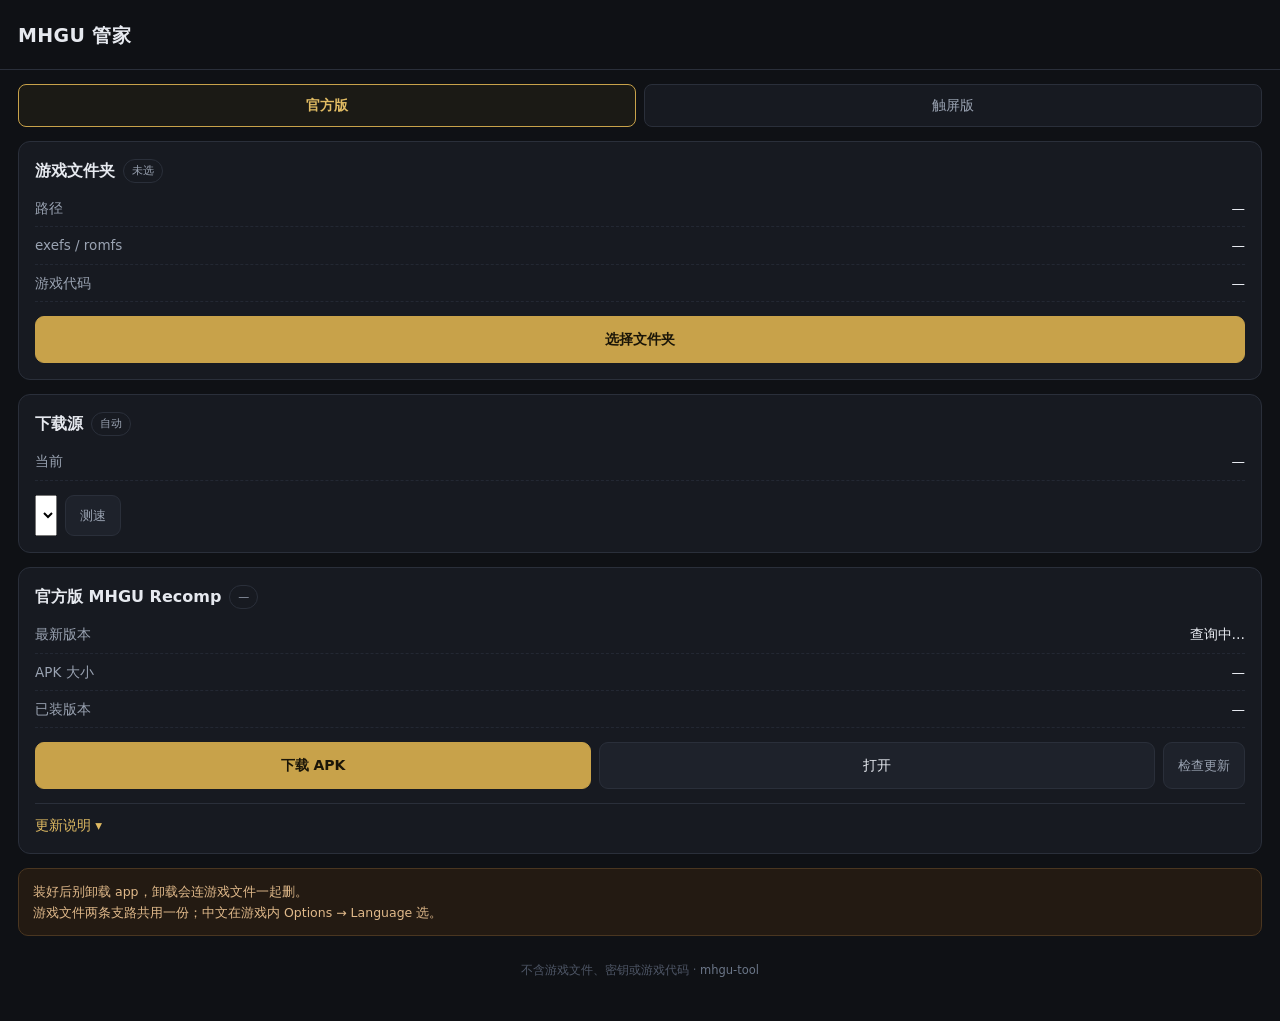
<file: app/app/www/index.html>
<!DOCTYPE html>
<html lang="zh-CN">
<head>
<meta charset="utf-8">
<meta name="viewport" content="width=device-width,initial-scale=1,viewport-fit=cover">
<title>MHGU 管家</title>
<link rel="stylesheet" href="style.css">
</head>
<body>

<div class="hd">
  <h1>MHGU 管家</h1>
  <div class="dev" id="dev">读取设备…</div>
</div>

<div class="tabs">
  <div class="tab on" id="tabOfficial" onclick="switchTab('official')">官方版</div>
  <div class="tab" id="tabTouch" onclick="switchTab('touch')">触屏版</div>
</div>

<div class="card" id="cardDir">
  <div class="title"><b>游戏文件夹</b><span class="badge" id="dirBadge">未选</span></div>
  <div class="kv"><span>路径</span><span id="dirPath">—</span></div>
  <div class="kv"><span>exefs / romfs</span><span id="dirRes">—</span></div>
  <div class="kv"><span>游戏代码</span><span id="dirSo">—</span></div>
  <div class="btns"><button class="pri" onclick="pickDir()">选择文件夹</button></div>
</div>

<div class="card" id="cardMirror">
  <div class="title"><b>下载源</b><span class="badge" id="mirBadge">自动</span></div>
  <div class="kv"><span>当前</span><span id="mirNow">—</span></div>
  <div class="btns">
    <select id="mirSel" onchange="setMirror(this.value)"></select>
    <button class="ghost" onclick="testMirrors()">测速</button>
  </div>
</div>

<div class="card" id="cardOfficial">
  <div class="title"><b>官方版 MHGU Recomp</b><span class="badge" id="offBadge">—</span></div>
  <div class="kv"><span>最新版本</span><span id="offVer">查询中…</span></div>
  <div class="kv"><span>APK 大小</span><span id="offSize">—</span></div>
  <div class="kv"><span>已装版本</span><span id="offInstalled">—</span></div>
  <div class="btns">
    <button class="pri" id="offDl" onclick="doDownload('official')">下载 APK</button>
    <button onclick="App.openApp('official')">打开</button>
    <button class="ghost" onclick="checkRelease('official')">检查更新</button>
  </div>
  <div class="notes">
    <summary onclick="toggleNotes('off')">更新说明 ▾</summary>
    <div class="body" id="offNotes" style="display:none"></div>
  </div>
</div>

<div class="card hide" id="cardTouch">
  <div class="title"><b>触屏版 gu-native</b><span class="badge" id="tchBadge">—</span></div>
  <div class="kv"><span>最新版本</span><span id="tchVer">查询中…</span></div>
  <div class="kv"><span>APK 大小</span><span id="tchSize">—</span></div>
  <div class="kv"><span>已装版本</span><span id="tchInstalled">—</span></div>
  <div class="btns">
    <button class="pri" id="tchDl" onclick="doDownload('touch')">下载 APK</button>
    <button onclick="App.openApp('touch')">打开</button>
    <button class="ghost" onclick="checkRelease('touch')">检查更新</button>
  </div>
  <div class="notes">
    <summary onclick="toggleNotes('tch')">更新说明 ▾</summary>
    <div class="body" id="tchNotes" style="display:none"></div>
  </div>
</div>

<div class="card hide" id="cardBuild">
  <div class="title"><b>游戏代码</b><span class="badge" id="bBadge">未开始</span></div>
  <div class="kv"><span>当前状态</span><span id="bSo">—</span></div>
  <div class="kv"><span>阶段</span><span id="bStage">—</span></div>
  <div class="prog"><i id="bBar"></i></div>
  <div class="btns">
    <button class="pri" id="bBtn" onclick="startBuild()">编译</button>
    <button class="ghost" onclick="showLog()">日志</button>
  </div>
  <pre id="bLog" style="display:none;margin-top:10px"></pre>
  <div class="kv" style="margin-top:10px"><span>源码</span><span id="srcState">—</span></div>
  <div class="btns"><button class="ghost" onclick="updSource()">更新源码</button></div>
</div>

<div class="warnbox">
  装好后别卸载 app，卸载会连游戏文件一起删。<br>
  游戏文件两条支路共用一份；中文在游戏内 Options → Language 选。
</div>

<div class="foot">
  不含游戏文件、密钥或游戏代码 ·
  <a href="https://github.com/biigdrong/mhgu-tool">mhgu-tool</a>
</div>

<script>
var B = {
  official: { pkg:"io.github.morerokk.mhgurecomp" },
  touch:    { pkg:"com.mhgu.recomp" }
};
var REL = { official:null, touch:null };
var CUR = "official";

function $(id){ return document.getElementById(id); }
function mb(n){ return n ? (n/1048576).toFixed(1)+" MB" : "—"; }

function switchTab(k){
  CUR = k;
  $("tabOfficial").className = "tab" + (k==="official" ? " on" : "");
  $("tabTouch").className    = "tab" + (k==="touch" ? " on" : "");
  $("cardOfficial").className = "card" + (k==="official" ? "" : " hide");
  $("cardTouch").className    = "card" + (k==="touch" ? "" : " hide");
  $("cardBuild").className    = "card" + (k==="touch" ? "" : " hide");
  if (k==="touch") refreshEngine();
}

function toggleNotes(p){
  var el = $(p + "Notes");
  el.style.display = el.style.display === "none" ? "block" : "none";
}

function boot(){
  try {
    var d = JSON.parse(App.deviceInfo());
    $("dev").textContent = d.model + " · Android " + d.release + " · " + d.freeGB + " GB 可用";
  } catch(e) { $("dev").textContent = ""; }
  refreshInstalled();
  refreshGameDir();
  checkRelease("official");
  checkRelease("touch");
}

function refreshInstalled(){
  try {
    var i = JSON.parse(App.installed());
    var o = i.official || {}, t = i.touch || {};
    $("offInstalled").innerHTML = o.installed ? '<span style="color:#4ea87a">v' + o.ver + '</span>' : "未安装";
    $("tchInstalled").innerHTML = t.installed ? '<span style="color:#4ea87a">v' + t.ver + '</span>' : "未安装";
    $("offBadge").className = "badge " + (o.installed ? "ok" : "");
    $("offBadge").textContent = o.installed ? "已装" : "未装";
    $("tchBadge").className = "badge " + (t.installed ? "ok" : "");
    $("tchBadge").textContent = t.installed ? "已装" : "未装";
  } catch(e) {}
}

function refreshGameDir(){
  try {
    var g = JSON.parse(App.gameDirState());
    window.__gameDir = g.path || "";
    $("dirPath").textContent = g.path || "—";
    var okRes = g.exefs && g.romfs;
    $("dirBadge").className = "badge " + (okRes && g.so ? "ok" : (okRes ? "warn" : ""));
    $("dirBadge").textContent = !okRes ? "缺资源" : (g.so ? "完整" : "缺代码");
    $("dirRes").innerHTML = okRes ? '<span style="color:#4ea87a">齐全</span>'
      : '<span style="color:#cf5c5c">' + (g.exefs ? "缺 romfs" : "缺 exefs") + '</span>';
    $("dirSo").innerHTML = g.so ? '<span style="color:#4ea87a">' + g.soMB + ' MB</span>'
      : '<span style="color:#cf5c5c">未编译</span>';
    $("bSo").innerHTML = g.so
      ? '<span style="color:#4ea87a">' + g.soMB + ' MB' + (g.soId ? ' · ' + g.soId : '') + '</span>'
      : '<span style="color:#cf5c5c">未编译</span>';
  } catch(e) {}
}

function pickDir(){ try { App.pickGameDir(); } catch(e) {} }

window.__onGameDir = function(r){
  if (!r || !r.ok) return;
  try { App.toast("已选定 " + r.path); } catch(e) {}
  refreshGameDir();
};

function checkRelease(k){ try { App.fetchRelease(k); } catch(e) {} }

window.__onRelease = function(branch, r){
  REL[branch] = r;
  var pf = branch === "official" ? "off" : "tch";
  if (!r.ok){
    $(pf + "Ver").innerHTML = '<span style="color:#cf5c5c">查询失败</span>';
    $(pf + "Notes").textContent = "取不到 GitHub 数据：" + (r.error||"");
    return;
  }
  var apk = (r.assets && r.assets[0]) || null;
  $(pf + "Ver").innerHTML = r.tag + (r.prerelease ? ' <span class="badge warn">预发布</span>' : '');
  $(pf + "Size").textContent = apk ? mb(apk.size) : "—";
  $(pf + "Notes").innerHTML = '<div class="zh">' + (branch === "official" ? ZH_OFFICIAL : ZH_TOUCH)
    + '</div>' + esc(r.notes || "");
  var btn = $(pf === "off" ? "offDl" : "tchDl");
  btn.disabled = !apk;
  btn.textContent = apk ? ("下载 " + r.tag) : "暂无 APK";
};

function esc(s){
  return String(s).replace(/&/g,"&amp;").replace(/</g,"&lt;").replace(/>/g,"&gt;");
}

function doDownload(branch){
  var r = REL[branch];
  if (!r || !r.ok || !r.assets || !r.assets.length){ App.toast("还没拿到版本信息"); return; }
  var a = r.assets[0];
  App.downloadApk(a.url, a.name);
  $("offDl").disabled = $("tchDl").disabled = true;
}

window.__onDownload = function(r){
  $("offDl").disabled = $("tchDl").disabled = false;
  App.toast(r.ok ? ("开始下载 " + r.name) : ("下载失败：" + (r.error||"")));
};

/* ---------------- 编译 ---------------- */
var buildTimer = null;

function startBuild(){
  try { App.buildSo(); } catch(e) { return; }
  $("bLog").style.display = "none";
  $("bBtn").disabled = true;
  if (buildTimer) clearInterval(buildTimer);
  buildTimer = setInterval(pollBuild, 1500);
  setTimeout(pollBuild, 600);
}

function pollBuild(){
  var r;
  try { r = JSON.parse(App.buildStatus()); } catch(e) { return; }
  if (!r || !r.ok) return;
  var s = r.state || {};
  var pct = Math.max(0, Math.min(100, s.percent || 0));
  $("bStage").textContent = (s.stage || "—") + "  " + pct + "%";
  $("bBar").style.width = pct + "%";
  var st = s.status || "idle";
  var m = { idle:["","未开始"], running:["warn","进行中"], done:["ok","已完成"], failed:["bad","失败"] }[st] || ["", st];
  $("bBadge").className = "badge " + m[0];
  $("bBadge").textContent = m[1];
  if (r.soMB) $("bSo").innerHTML = '<span style="color:#4ea87a">' + r.soMB + ' MB</span>';
  if (st === "done" || st === "failed") {
    clearInterval(buildTimer); buildTimer = null;
    $("bBtn").disabled = false;
    refreshGameDir();
    if (st === "failed") showLog();
  }
}

function showLog(){
  try {
    var s = App.buildLog();
    $("bLog").textContent = s || "(暂无日志)";
    $("bLog").style.display = "block";
  } catch(e) {}
}

function refreshEngine(){
  try {
    var e = JSON.parse(App.engineInfo());
    $("srcState").innerHTML = e.src
      ? '<span style="color:#4ea87a">' + (e.srcDate || "已下载") + '</span>'
      : '<span style="color:#d69b45">未下载，编译时自动拉取</span>';
  } catch(e) {}
}

function updSource(){
  try { App.updateSource(); } catch(e) {}
  $("srcState").textContent = "拉取中…";
}

window.__onSource = function(r){
  refreshEngine();
  try { App.toast(r.ok ? "源码已更新" : ("更新失败：" + (r.error||""))); } catch(e) {}
};

/* ---------------- 下载源 ---------------- */
var MIR = { list: [], sel: "auto", best: "", ms: {} };

function refreshMirror(){
  try {
    var m = JSON.parse(App.mirrorInfo());
    MIR.list = m.list || []; MIR.sel = m.selected || "auto"; MIR.best = m.best || "";
    var sel = $("mirSel");
    sel.innerHTML = '<option value="auto">自动（选最快）</option>';
    for (var i = 0; i < MIR.list.length; i++){
      var o = document.createElement("option");
      o.value = MIR.list[i].id; o.textContent = MIR.list[i].name;
      sel.appendChild(o);
    }
    sel.value = MIR.sel;
    $("mirBadge").textContent = MIR.sel === "auto" ? "自动" : "手动";
    showMirrorNow();
  } catch(e) {}
}

function showMirrorNow(){
  var name = function(id){
    for (var i = 0; i < MIR.list.length; i++) if (MIR.list[i].id === id) return MIR.list[i].name;
    return id || "直连";
  };
  var eff = MIR.sel === "auto" ? (MIR.best || "direct") : MIR.sel;
  var ms = MIR.ms[eff];
  $("mirNow").innerHTML = name(eff) + (ms ? ' <span style="color:#4ea87a">' + ms + ' ms</span>' : '');
}

function setMirror(id){
  try { App.setMirror(id); } catch(e) {}
  MIR.sel = id;
  $("mirBadge").textContent = id === "auto" ? "自动" : "手动";
  showMirrorNow();
}

function testMirrors(){
  $("mirNow").textContent = "测速中…";
  try { App.testMirrors(); } catch(e) {}
}

window.__onSpeed = function(r){
  MIR.ms = {};
  (r.result || []).forEach(function(x){ if (x.ms >= 0) MIR.ms[x.id] = x.ms; });
  MIR.best = r.best || "";
  MIR.sel = "auto";
  $("mirSel").value = "auto";
  $("mirBadge").textContent = "自动";
  showMirrorNow();
};

var ZH_OFFICIAL = "安卓端新增两种取文件方式：导入到 app 私有目录，或直接读取你选的文件夹（SD 卡、U 盘，不占双份）；新增 Android 设置页，可导入导出存档、单独指定存档目录、导入 mod、更换游戏文件夹；崩溃可直接分享 log.txt；容错大写 NativeNX 目录；mod 可只替换 .arc 内部分条目；新增 Android TV 支持。";
var ZH_TOUCH = "修复联机小怪同步问题；修复 Forge mod 导致的崩溃；新增 module 机制，让 mod 能以原生方式扩展运行时。触控含固定摇杆、全屏拖动转视角、怪物锁定、弓弩专用布局、物品栏滑动、狩猎技面板、按键编辑器与自定义组合键。";

boot();
refreshEngine();
refreshMirror();
</script>
</body>
</html>
</file>
<file: app/app/www/style.css>
:root{
  --bg:#0f1115; --panel:#171a21; --panel2:#1e222b; --line:#2a2f3a;
  --text:#e6e9ef; --dim:#9aa3b2; --accent:#c8a24a; --accent2:#e0bb63;
  --ok:#4ea87a; --bad:#cf5c5c; --warn:#d69b45;
}
*{box-sizing:border-box;-webkit-tap-highlight-color:transparent}
html,body{margin:0;padding:0;background:var(--bg);color:var(--text);overflow-x:hidden;
  font:15px/1.65 -apple-system,"Noto Sans SC","Microsoft YaHei",system-ui,sans-serif}
body{padding:0 0 40px}
.hd{padding:20px 18px 12px;border-bottom:1px solid var(--line)}
.hd h1{font-size:19px;margin:0 0 4px;font-weight:600;letter-spacing:.4px}
.hd .sub{color:var(--dim);font-size:12.5px}
.hd .dev{color:#5f6877;font-size:11.5px;margin-top:6px}

.tabs{display:flex;gap:8px;padding:14px 18px 0}
.tab{flex:1;text-align:center;padding:9px 6px;border-radius:8px;border:1px solid var(--line);
  background:var(--panel);color:var(--dim);font-size:13.5px;cursor:pointer;transition:.15s}
.tab.on{background:#1b1a15;border-color:var(--accent);color:var(--accent2);font-weight:600}

.card{margin:14px 18px;background:var(--panel);border:1px solid var(--line);border-radius:12px;padding:16px}
.card.hide{display:none}
.title{display:flex;align-items:center;gap:8px;margin-bottom:6px}
.title b{font-size:16px;font-weight:600}
.badge{font-size:11px;padding:2px 8px;border-radius:99px;border:1px solid var(--line);color:var(--dim)}
.badge.ok{border-color:var(--ok);color:var(--ok)}
.badge.bad{border-color:var(--bad);color:var(--bad)}
.badge.warn{border-color:var(--warn);color:var(--warn)}
.desc{color:var(--dim);font-size:13px;margin:2px 0 12px}

.kv{display:flex;justify-content:space-between;gap:12px;padding:7px 0;
  border-bottom:1px dashed #232833;font-size:13.5px}
.kv:last-child{border-bottom:none}
.kv span:first-child{color:var(--dim);flex:0 0 auto}
.kv span:last-child{flex:1 1 auto;min-width:0;text-align:right;word-break:break-all;overflow-wrap:anywhere}

.btns{display:flex;gap:8px;flex-wrap:wrap;margin-top:14px}
button{flex:1;min-width:104px;padding:11px 12px;border-radius:9px;border:1px solid var(--line);
  background:var(--panel2);color:var(--text);font:inherit;font-size:14px;cursor:pointer;transition:.15s}
button:active{transform:scale(.985)}
button.pri{background:var(--accent);border-color:var(--accent);color:#1a1508;font-weight:600}
button.ghost{flex:0 0 auto;min-width:0;padding:9px 14px;font-size:13px;color:var(--dim)}
button:disabled{opacity:.45}

.notes{margin-top:14px;border-top:1px solid var(--line);padding-top:10px}
.notes summary{cursor:pointer;color:var(--accent2);font-size:13.5px;outline:none}
.notes .body{font-size:13px;color:#b9c2d0;margin-top:8px;white-space:pre-wrap;word-break:break-word}
.notes .zh{background:#14171d;border-left:2px solid var(--accent);padding:8px 10px;border-radius:0 6px 6px 0;
  margin-bottom:8px;font-size:13px;color:#cdd4de}

.warnbox{margin:14px 18px;padding:12px 14px;border-radius:10px;background:#231a12;
  border:1px solid #4a3620;color:#e0b98a;font-size:12.5px;line-height:1.7}
.warnbox b{color:#f0c88a}

.hint{color:var(--dim);font-size:12px;margin-top:8px;line-height:1.6}
code{background:#0b0d11;border:1px solid var(--line);border-radius:4px;padding:1px 5px;
  font:12px/1.5 "Cascadia Mono",Consolas,monospace;color:#b9c2d0}
pre{background:#0b0d11;border:1px solid var(--line);border-radius:8px;padding:10px;overflow:auto;
  font:11.5px/1.55 "Cascadia Mono",Consolas,monospace;color:#b9c2d0;white-space:pre-wrap;word-break:break-all}

.spin{display:inline-block;width:12px;height:12px;border:2px solid #3a4152;border-top-color:var(--accent);
  border-radius:50%;animation:sp .8s linear infinite;vertical-align:-2px;margin-right:6px}
@keyframes sp{to{transform:rotate(360deg)}}

.foot{color:#4e5666;font-size:11.5px;text-align:center;margin:24px 18px 0;line-height:1.8}
.foot a{color:#6b7688;text-decoration:none}
</file>
